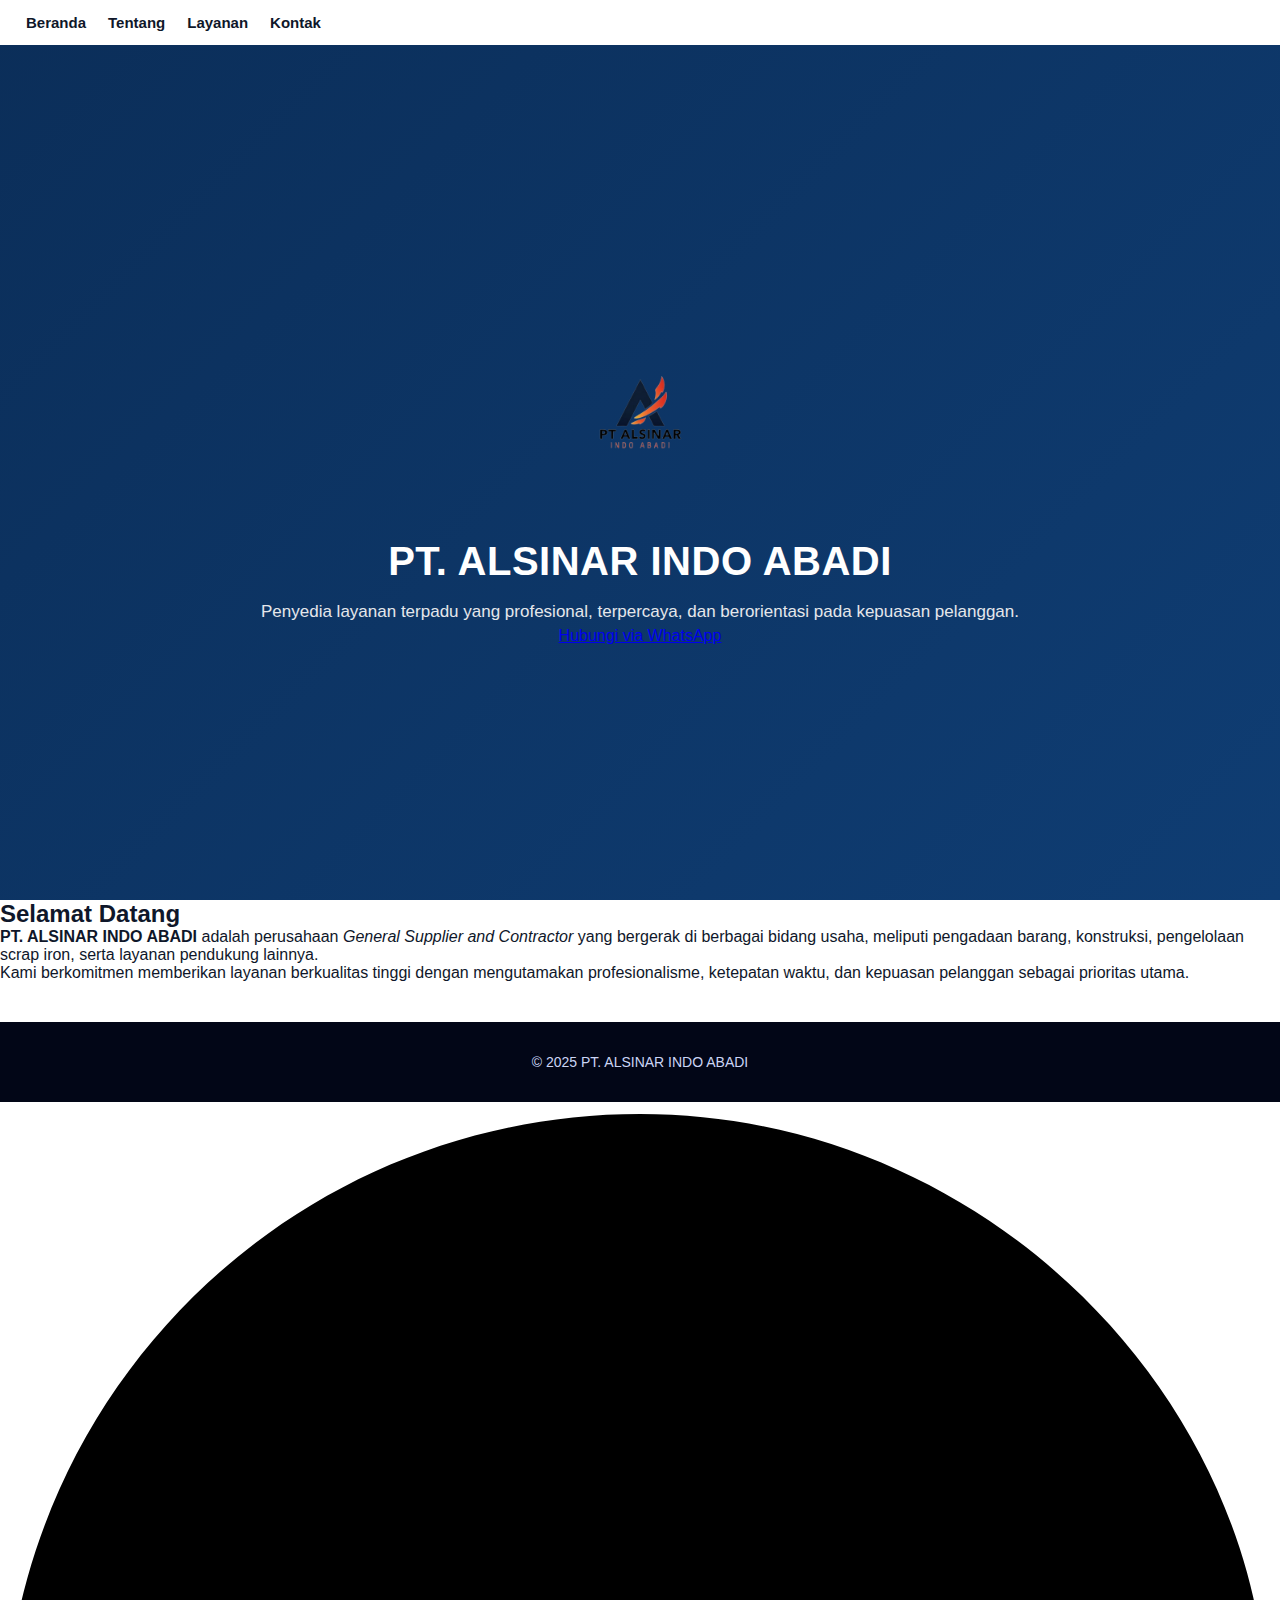
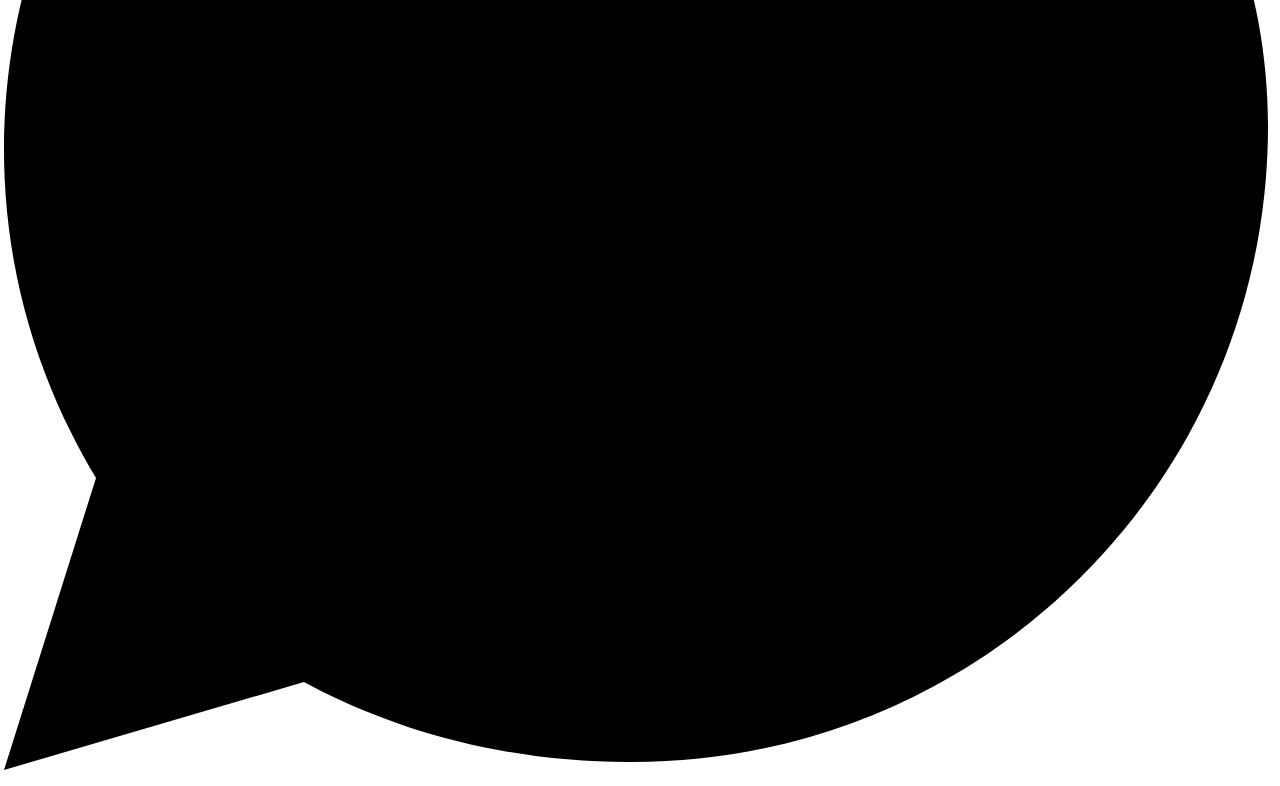
<file: index.html>
<!DOCTYPE html>
<html lang="id">
<head>
  <meta charset="UTF-8">
  <meta name="viewport" content="width=device-width, initial-scale=1.0">
  <title>PT. ALSINAR INDO ABADI</title>

  <!-- CSS -->
  <link rel="stylesheet" href="style.css">

  <!-- Favicon -->
  <link rel="icon" href="images/favicon.png" type="image/png">
</head>
<body>

<!-- ================= NAVBAR ================= -->
<nav class="navbar">
  <div class="logo">
  <div class="hamburger" onclick="toggleMenu()">☰</div>

  <div class="menu" id="navMenu">
    <a href="index.html">Beranda</a>
    <a href="tentang.html">Tentang</a>
    <a href="layanan.html">Layanan</a>
    <a href="kontak.html">Kontak</a>
  </div>
</nav>

<!-- ================= HERO ================= -->
<header class="hero">
  <!-- Logo WARNA untuk hero -->
  <img src="images/logo.png" alt="PT ALSINAR INDO ABADI" class="hero-logo">

  <h1>PT. ALSINAR INDO ABADI</h1>
  <p>
    Penyedia layanan terpadu yang profesional, terpercaya,
    dan berorientasi pada kepuasan pelanggan.
  </p>

  <a href="https://wa.me/628123456789" target="_blank" class="hero-btn">
    Hubungi via WhatsApp
  </a>
</header>

<!-- ================= CONTENT ================= -->
<section>
  <h2>Selamat Datang</h2>
  <p>
    <strong>PT. ALSINAR INDO ABADI</strong> adalah perusahaan
    <em>General Supplier and Contractor</em> yang bergerak
    di berbagai bidang usaha, meliputi pengadaan barang,
    konstruksi, pengelolaan scrap iron, serta layanan pendukung lainnya.
  </p>

  <p>
    Kami berkomitmen memberikan layanan berkualitas tinggi
    dengan mengutamakan profesionalisme, ketepatan waktu,
    dan kepuasan pelanggan sebagai prioritas utama.
  </p>
</section>

<!-- ================= FOOTER ================= -->
<footer>
  © 2025 PT. ALSINAR INDO ABADI
</footer>

<!-- ================= FLOATING WHATSAPP ================= -->
<a href="https://wa.me/628123456789" class="wa-float" target="_blank" aria-label="WhatsApp">
  <svg class="wa-icon" xmlns="http://www.w3.org/2000/svg" viewBox="0 0 32 32">
    <path d="M16 .3C7.2.3.1 7.4.1 16.2c0 2.9.8 5.7 2.3 8.2L.1 31.7l7.5-2.2c2.4 1.3 5.2 2 8.1 2h.1c8.8 0 15.9-7.1 15.9-15.9C31.7 7.4 24.6.3 16 .3z"/>
  </svg>
</a>

<!-- ================= SCRIPT ================= -->
<script>
function toggleMenu(){
  document.getElementById("navMenu").classList.toggle("show");
}
</script>

</body>
</html>
</file>
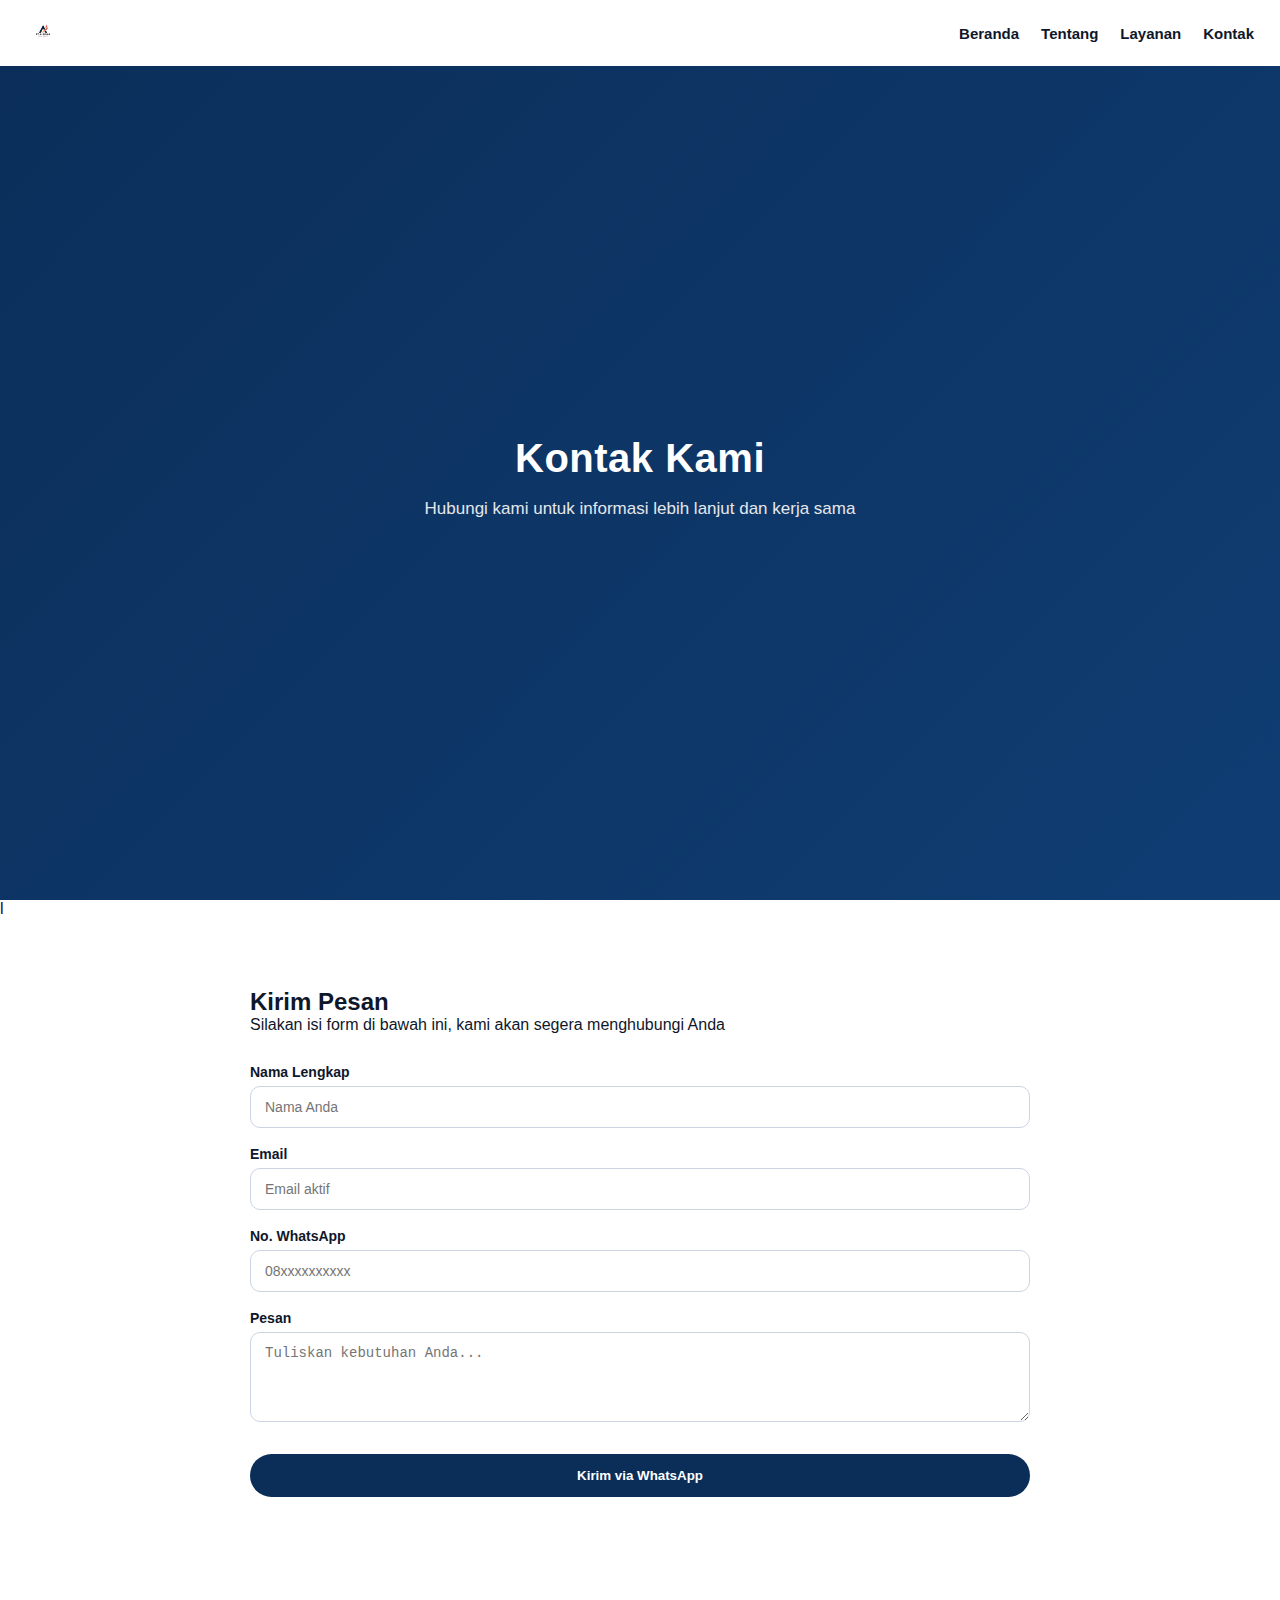
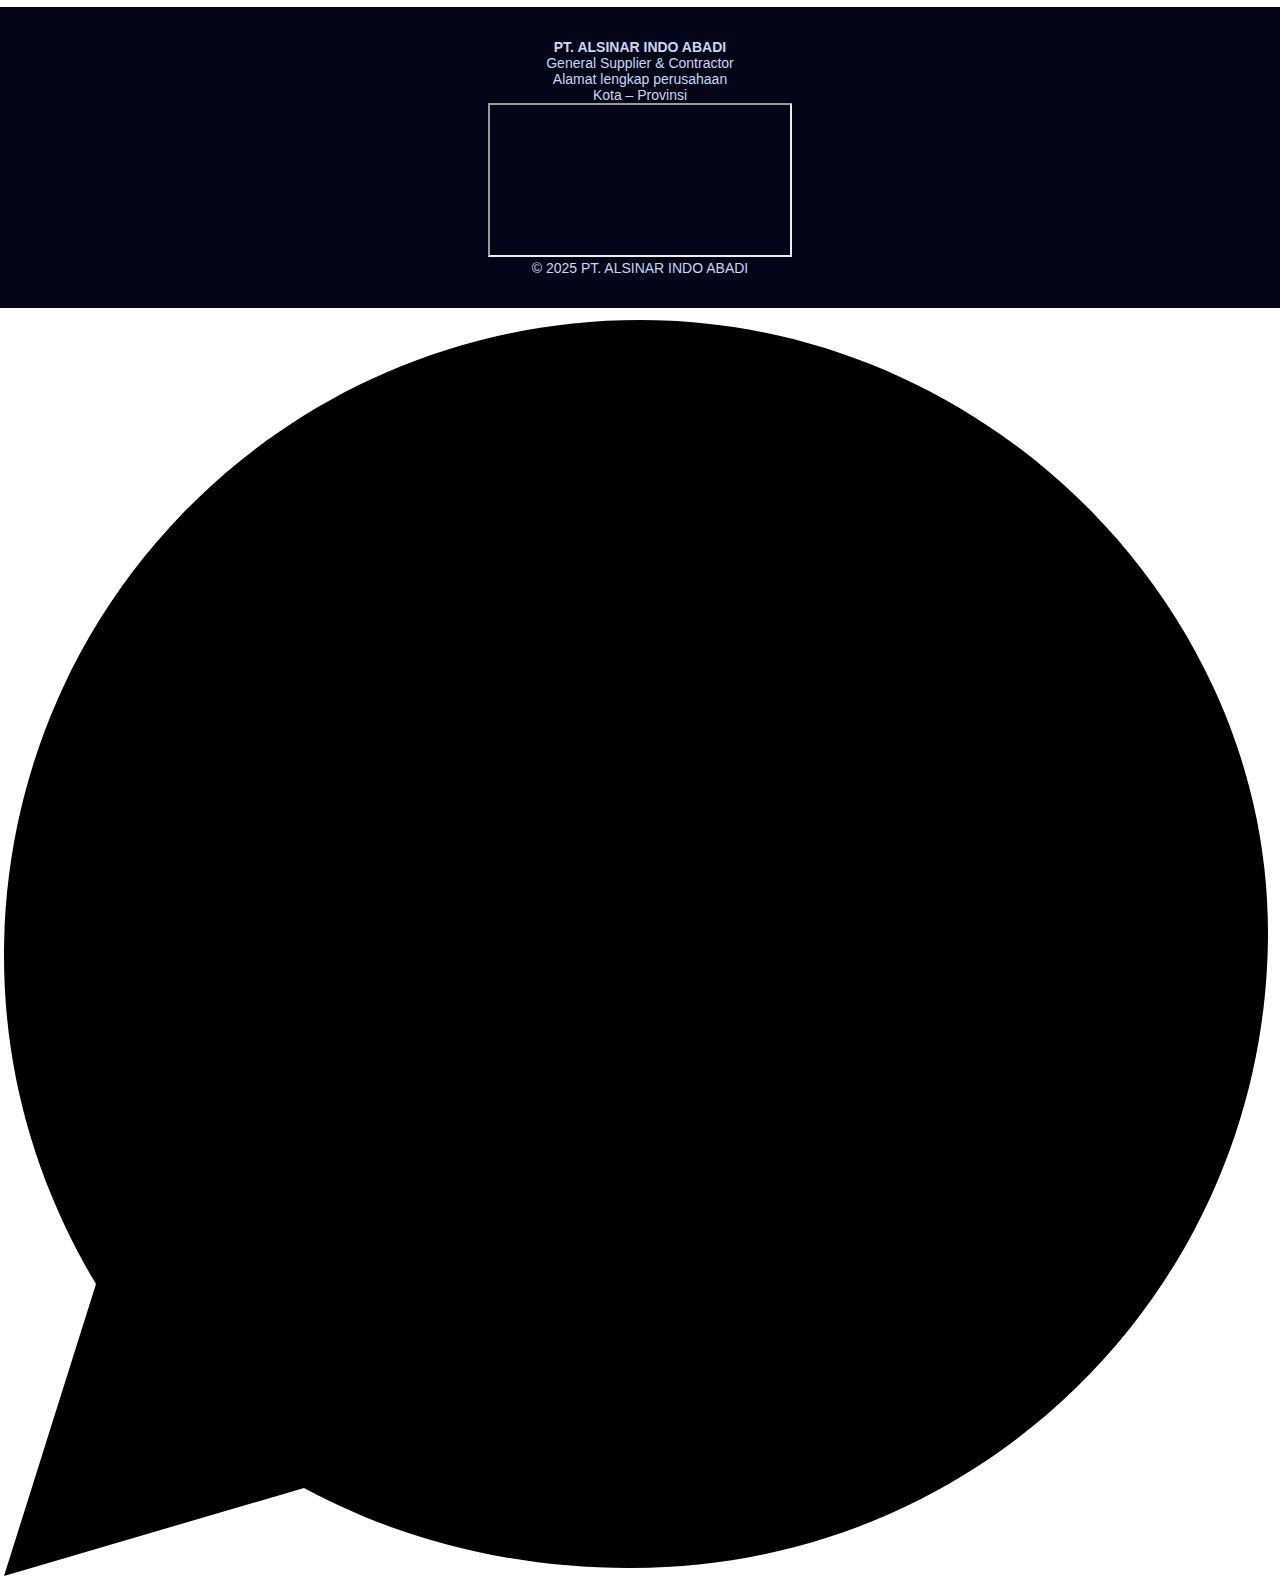
<file: kontak.html>
<!DOCTYPE html>
<html lang="id">
<head>
  <meta charset="UTF-8">
  <meta name="viewport" content="width=device-width, initial-scale=1.0">
  <title>Kontak | PT. ALSINAR INDO ABADI</title>

  <link rel="stylesheet" href="style.css">
  <link rel="icon" href="images/favicon.png" type="image/png">
</head>
<body>

<!-- ================= NAVBAR ================= -->

<div id="navbar"></div>

<script>
fetch("./navbar.html")
  .then(res => res.text())
  .then(data => {
    document.getElementById("navbar").innerHTML = data;
  });
</script>

<!-- ================= HERO ================= -->
<header class="hero">
  <h1>Kontak Kami</h1>
  <p>
    Hubungi kami untuk informasi lebih lanjut dan kerja sama
  </p>
</header>

l<!-- ================= CONTENT ================= -->

<section class="contact-form-section">
  <h2 class="section-title fade-up">Kirim Pesan</h2>
  <p class="section-subtitle fade-up">
    Silakan isi form di bawah ini, kami akan segera menghubungi Anda
  </p>

  <form class="contact-form fade-up" onsubmit="sendWhatsApp(); return false;">
    <div class="form-group">
      <label>Nama Lengkap</label>
      <input type="text" id="nama" placeholder="Nama Anda" required>
    </div>

    <div class="form-group">
      <label>Email</label>
      <input type="email" id="email" placeholder="Email aktif" required>
    </div>

    <div class="form-group">
      <label>No. WhatsApp</label>
      <input type="tel" id="telp" placeholder="08xxxxxxxxxx" required>
    </div>

    <div class="form-group">
      <label>Pesan</label>
      <textarea id="pesan" rows="4" placeholder="Tuliskan kebutuhan Anda..." required></textarea>
    </div>

    <button type="submit" class="form-btn">
      Kirim via WhatsApp
    </button>
  </form>
</section>

<!-- ================= FOOTER ================= -->
<footer class="site-footer">
  <div class="footer-content">
    <div class="footer-info">
      <strong>PT. ALSINAR INDO ABADI</strong><br>
      General Supplier & Contractor<br>
      Alamat lengkap perusahaan<br>
      Kota – Provinsi
    </div>

    <div class="footer-map">
      <iframe
        src="https://www.google.com/maps/embed?pb=GANTI_DENGAN_LINK_MAP_KAMU"
        loading="lazy"
        referrerpolicy="no-referrer-when-downgrade">
      </iframe>
    </div>
  </div>

  <div class="footer-bottom">
    © 2025 PT. ALSINAR INDO ABADI
  </div>
</footer>

<!-- ================= FLOATING WHATSAPP ================= -->
<a href="https://wa.me/628123456789" class="wa-float" target="_blank" aria-label="WhatsApp">
  <svg class="wa-icon" xmlns="http://www.w3.org/2000/svg" viewBox="0 0 32 32">
    <path d="M16 .3C7.2.3.1 7.4.1 16.2c0 2.9.8 5.7 2.3 8.2L.1 31.7l7.5-2.2c2.4 1.3 5.2 2 8.1 2h.1c8.8 0 15.9-7.1 15.9-15.9C31.7 7.4 24.6.3 16 .3z"/>
  </svg>
</a>

<script src="script.js"></script>

</body>
</html>
</file>
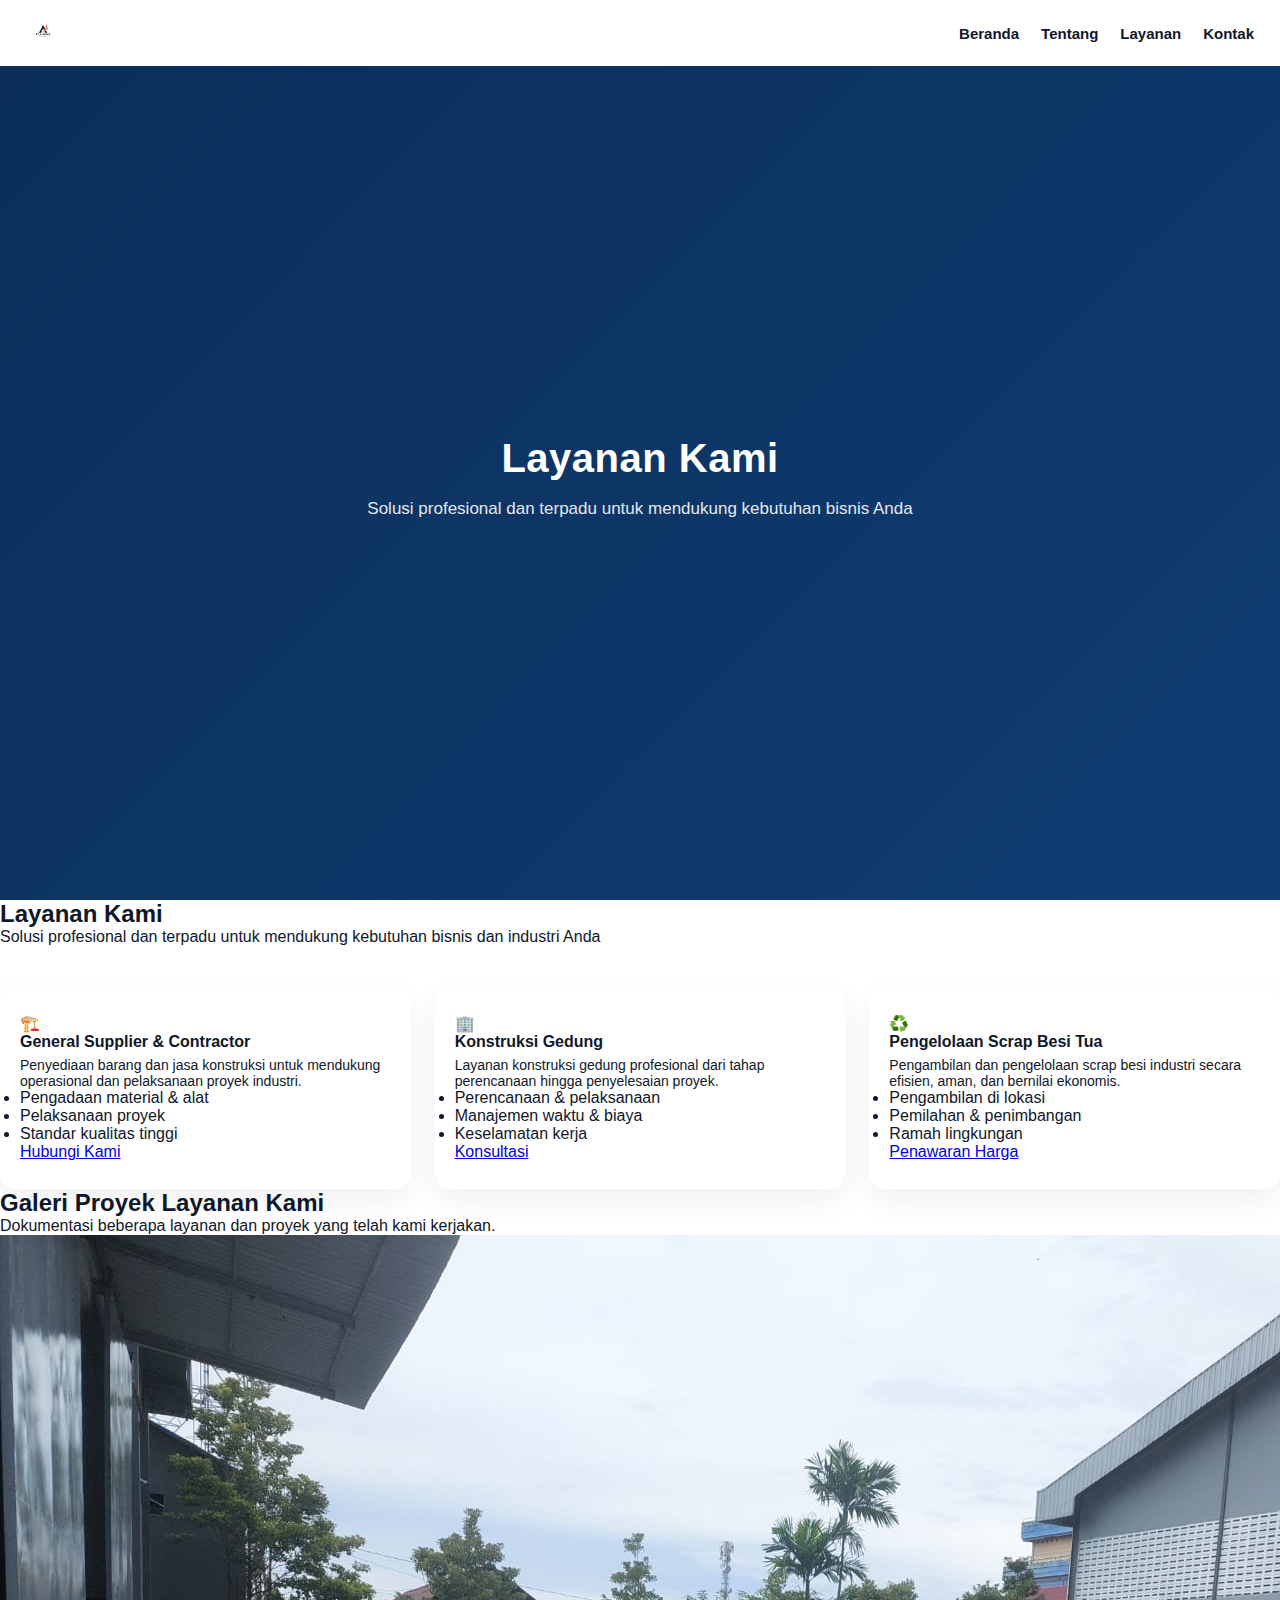
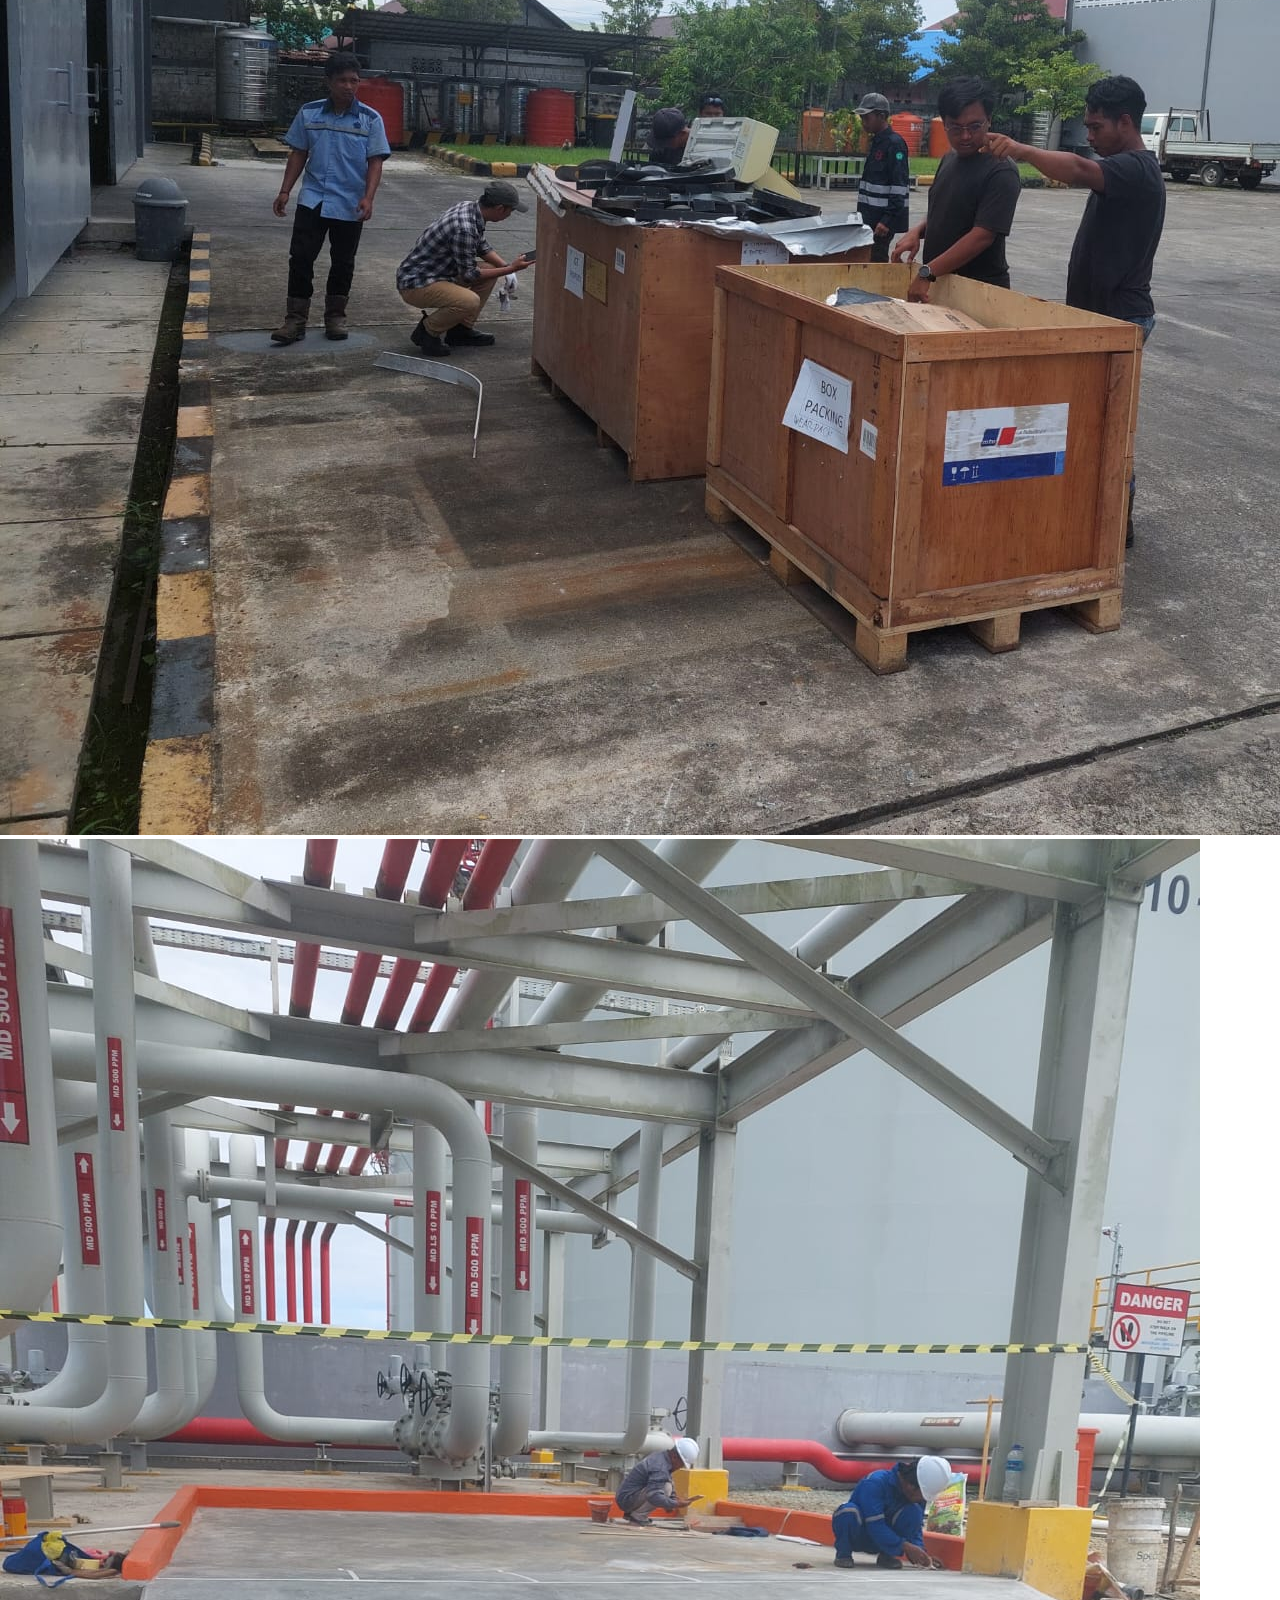
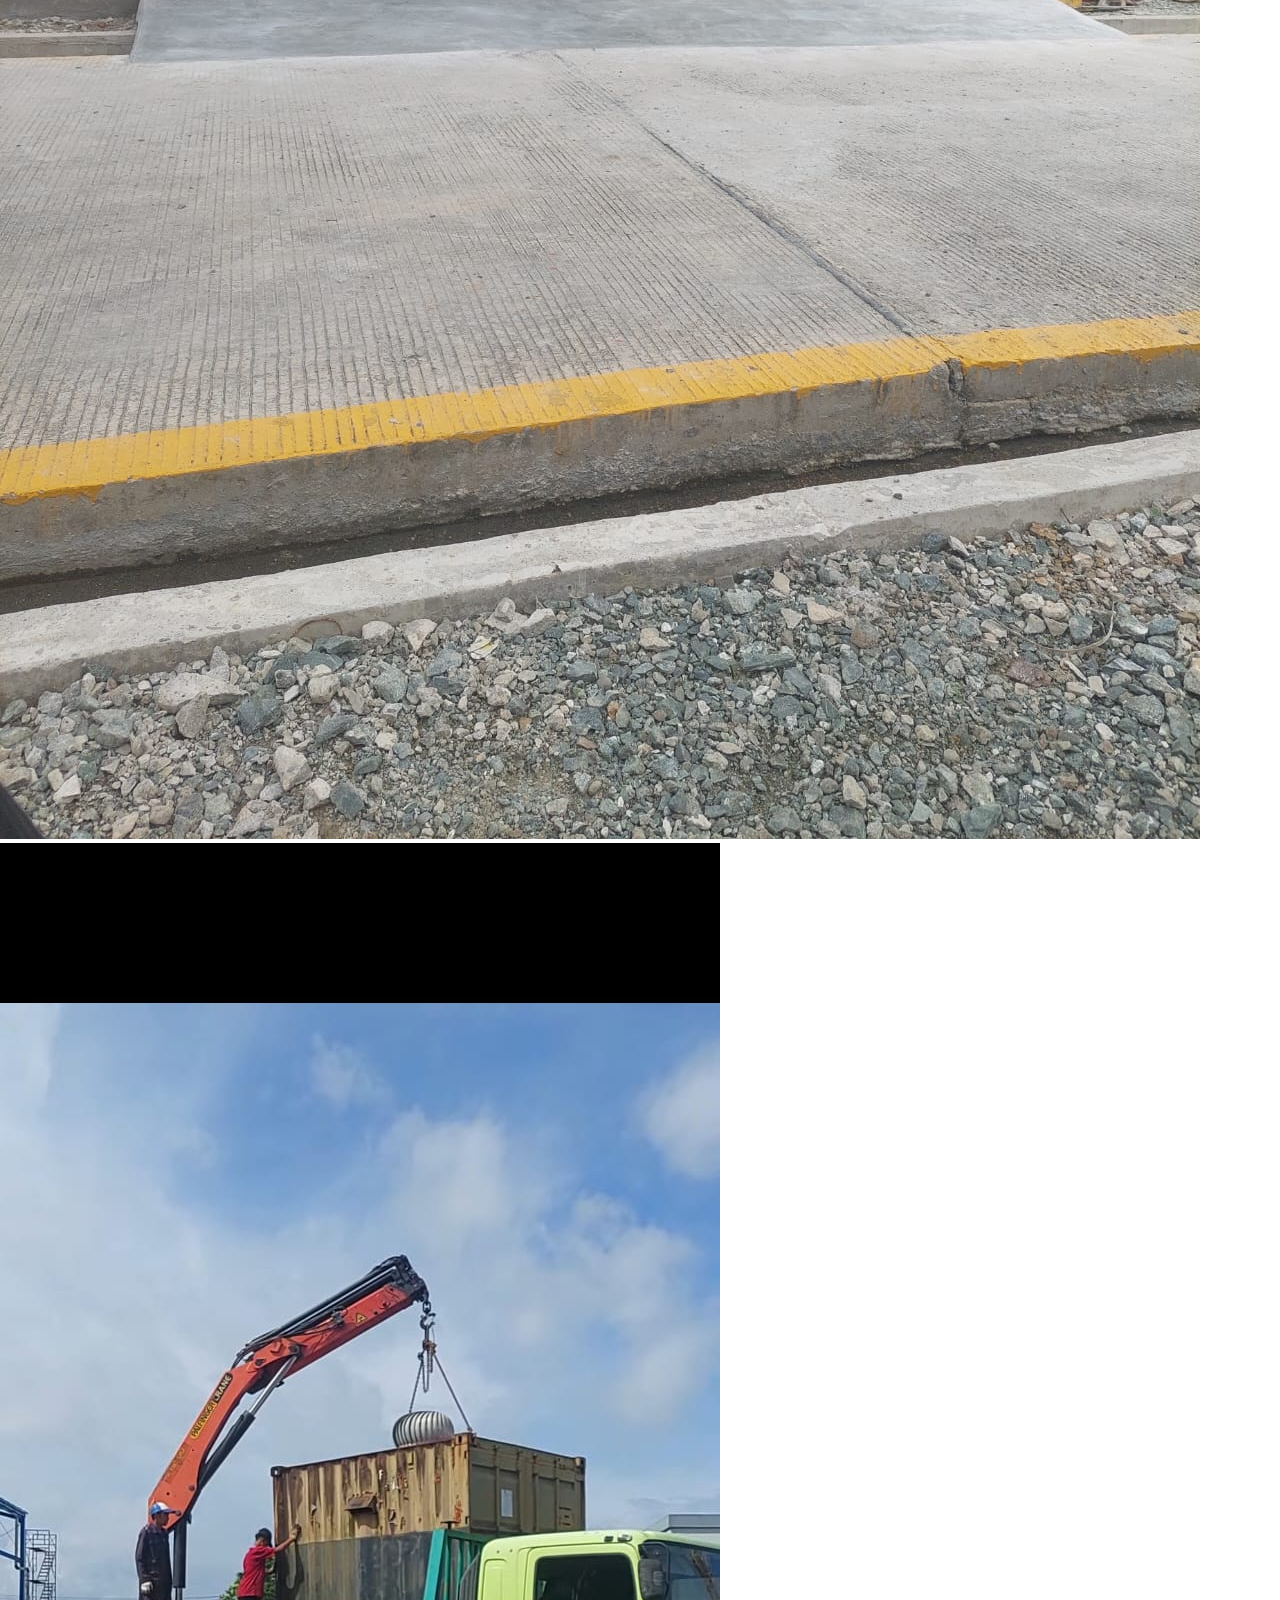
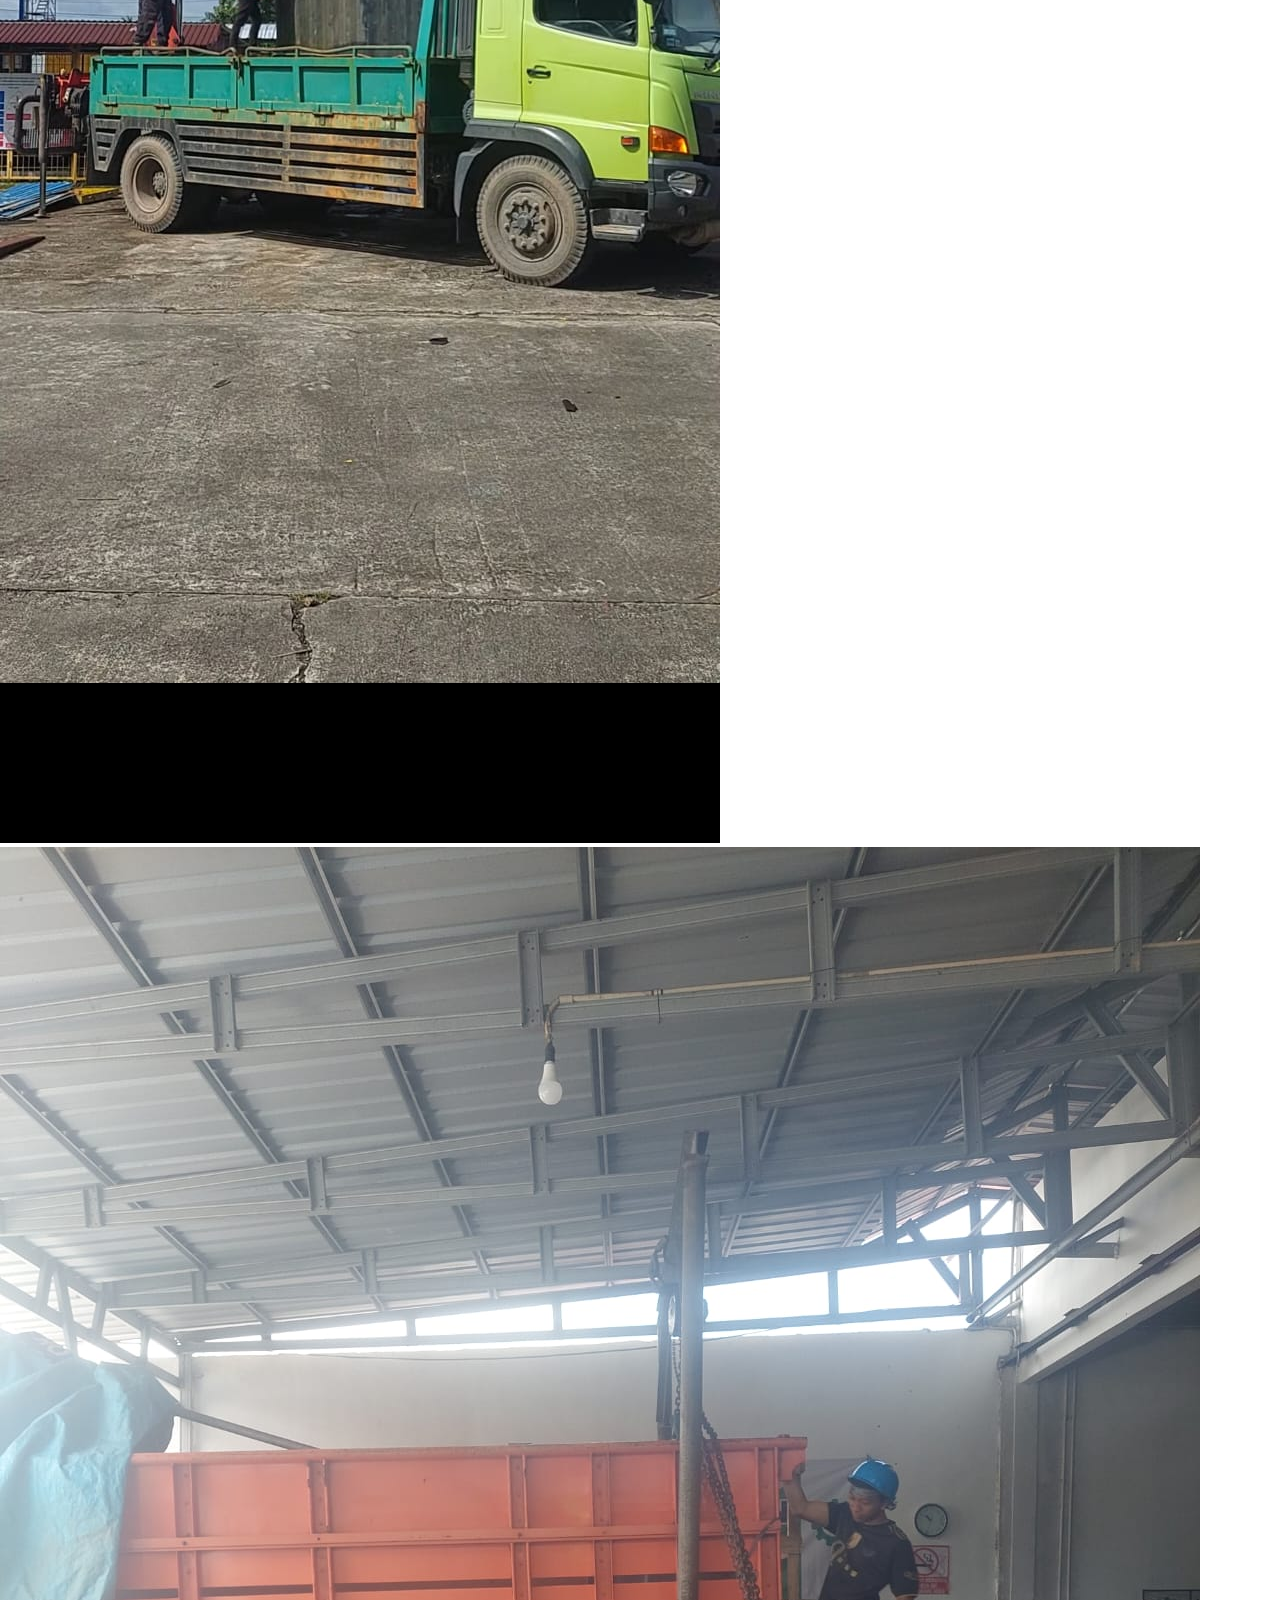
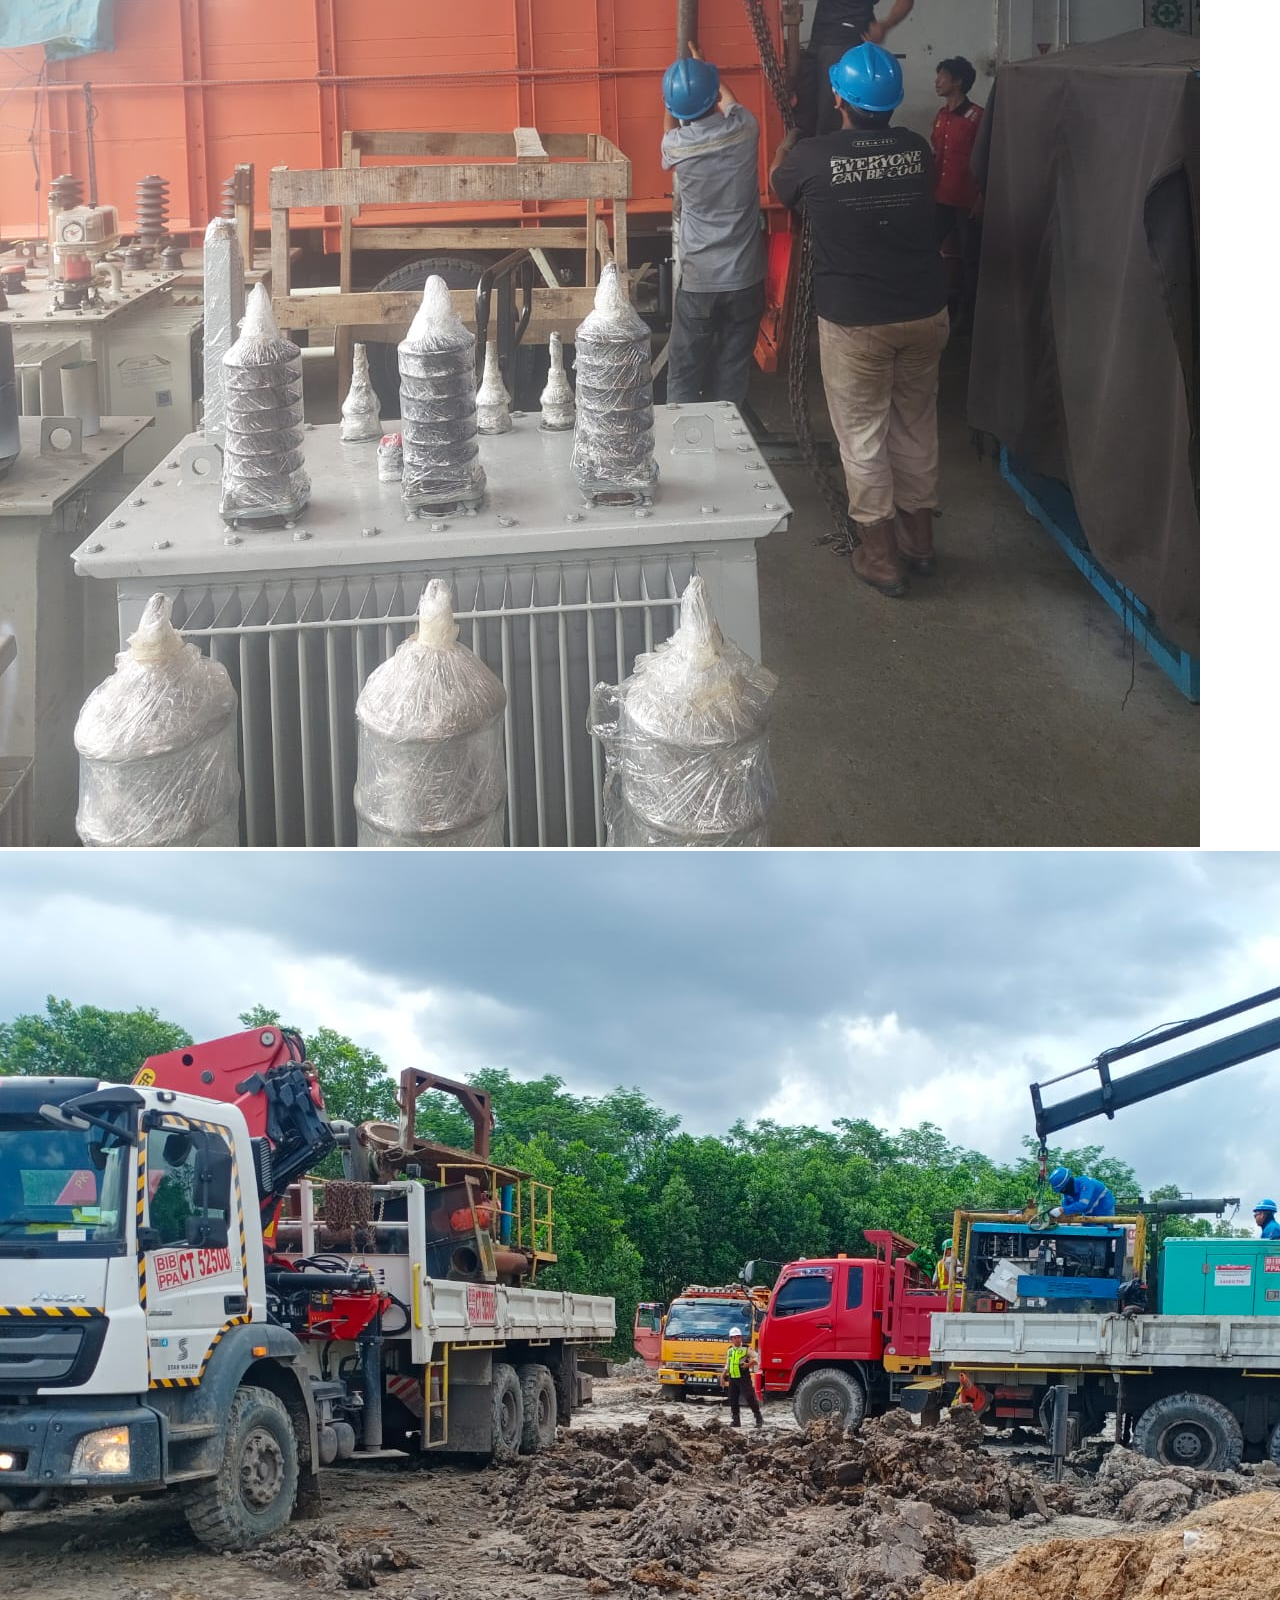
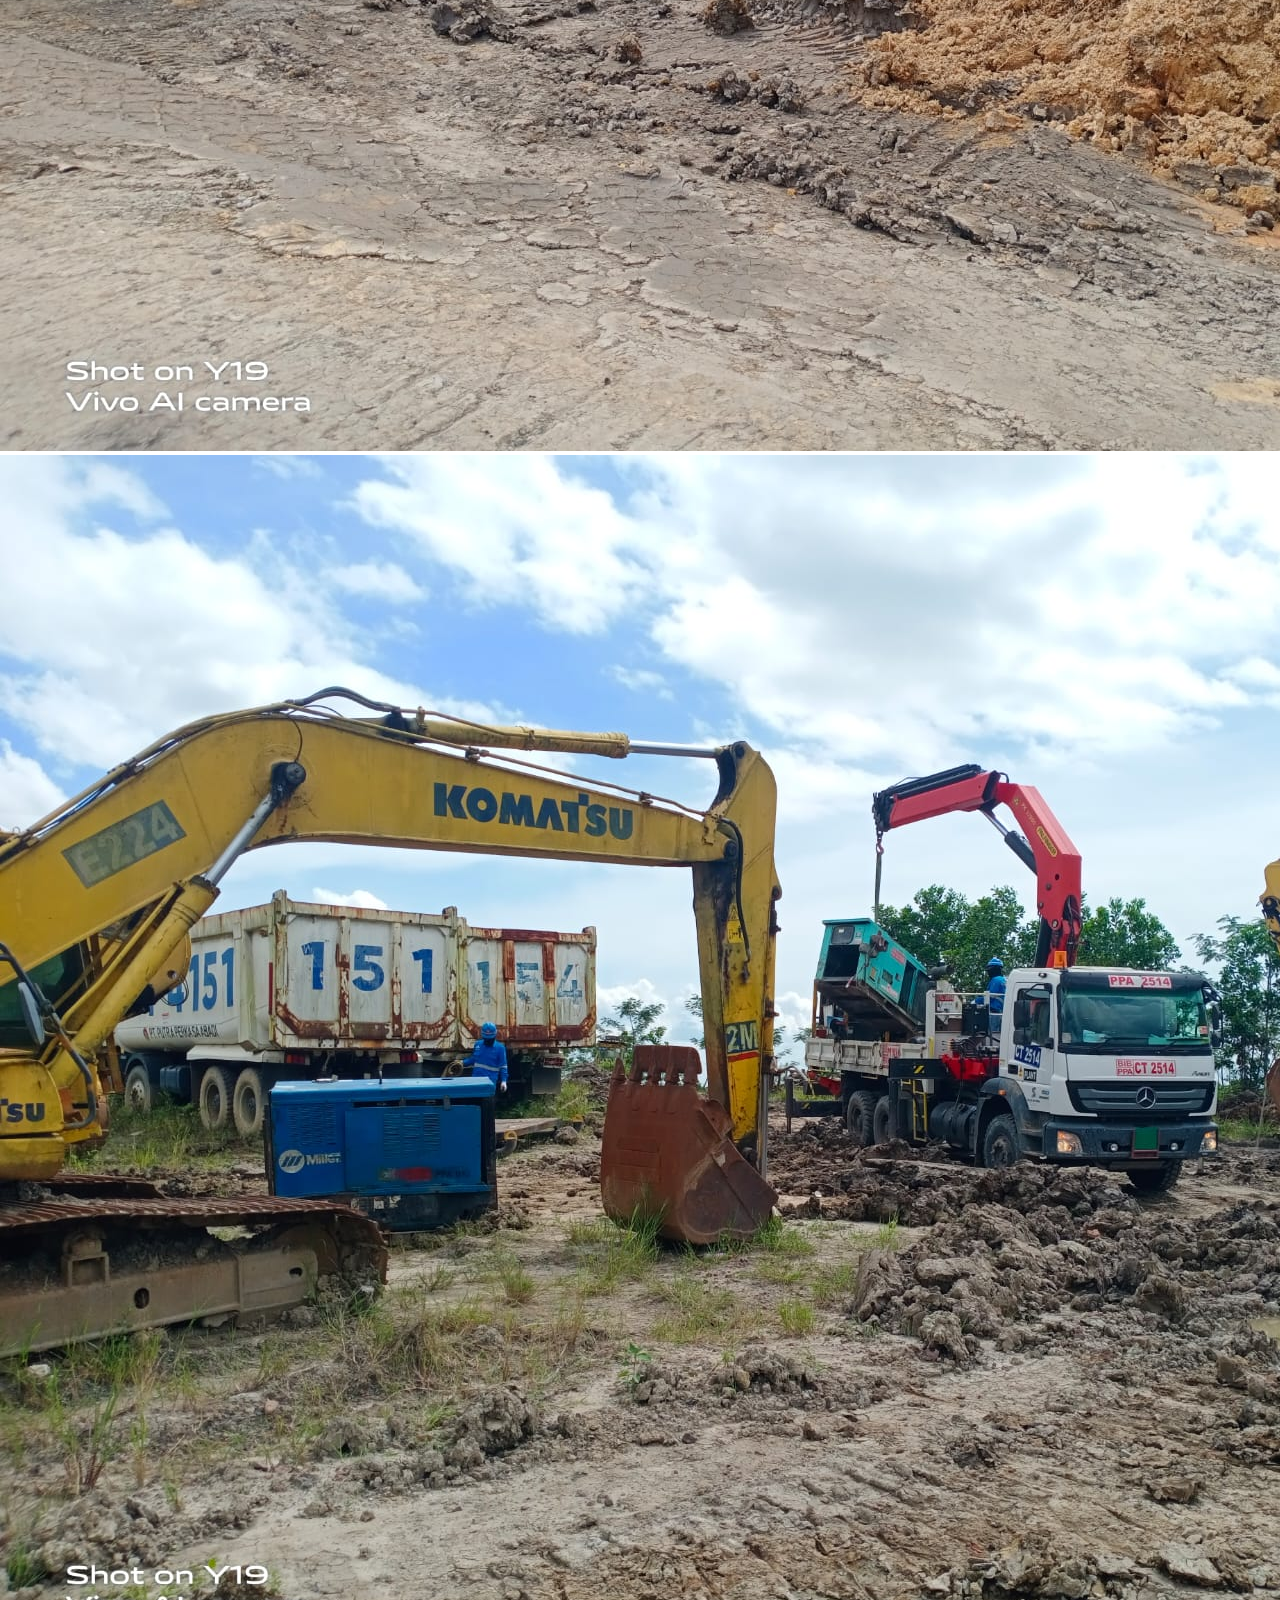
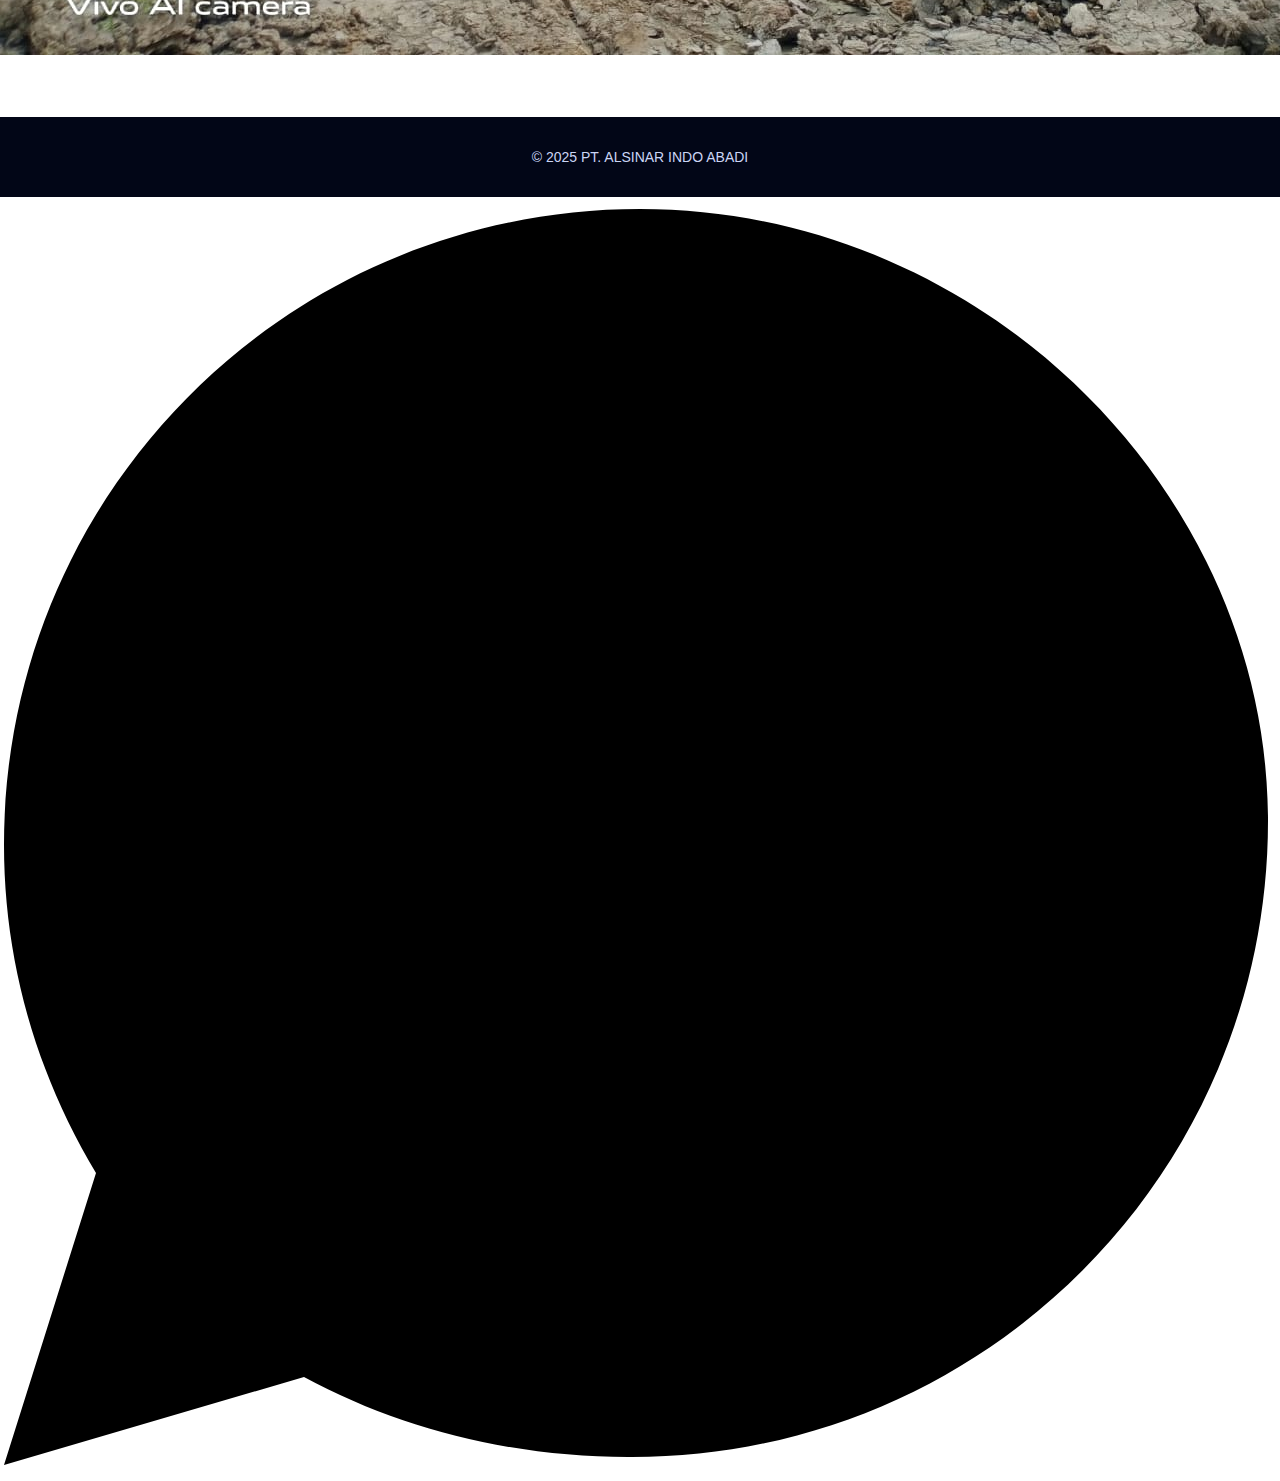
<file: layanan.html>
<!DOCTYPE html>
<html lang="id">
<head>
  <meta charset="UTF-8">
  <meta name="viewport" content="width=device-width, initial-scale=1.0">
  <title>Layanan | PT. ALSINAR INDO ABADI</title>

  <link rel="stylesheet" href="style.css">
  <link rel="icon" href="images/favicon.png" type="image/png">
</head>
<body>

<!-- ================= NAVBAR ================= -->

<div id="navbar"></div>

<script>
fetch("./navbar.html")
  .then(res => res.text())
  .then(data => {
    document.getElementById("navbar").innerHTML = data;
  });
</script>

<!-- ================= HERO ================= -->
<header class="hero">
  <h1 class="fade-up">Layanan Kami</h1>
  <p class="fade-up">
    Solusi profesional dan terpadu untuk mendukung kebutuhan bisnis Anda
  </p>
</header>

<!-- ================= CONTENT ================= -->
<section class="service-section">

  <div class="service-header fade-up">
    <h2>Layanan Kami</h2>
    <p>
      Solusi profesional dan terpadu untuk mendukung kebutuhan bisnis dan industri Anda
    </p>
  </div>

  <div class="service-grid">

    <!-- CARD 1 -->
    <div class="service-card fade-up">
      <div class="service-icon">🏗️</div>
      <h3>General Supplier & Contractor</h3>
      <p class="service-desc">
        Penyediaan barang dan jasa konstruksi untuk mendukung operasional
        dan pelaksanaan proyek industri.
      </p>
      <ul class="service-list">
        <li>Pengadaan material & alat</li>
        <li>Pelaksanaan proyek</li>
        <li>Standar kualitas tinggi</li>
      </ul>
      <a href="kontak.html" class="service-btn">Hubungi Kami</a>
    </div>

    <!-- CARD 2 -->
    <div class="service-card fade-up">
      <div class="service-icon">🏢</div>
      <h3>Konstruksi Gedung</h3>
      <p class="service-desc">
        Layanan konstruksi gedung profesional dari tahap perencanaan
        hingga penyelesaian proyek.
      </p>
      <ul class="service-list">
        <li>Perencanaan & pelaksanaan</li>
        <li>Manajemen waktu & biaya</li>
        <li>Keselamatan kerja</li>
      </ul>
      <a href="kontak.html" class="service-btn">Konsultasi</a>
    </div>

    <!-- CARD 3 -->
    <div class="service-card fade-up">
      <div class="service-icon">♻️</div>
      <h3>Pengelolaan Scrap Besi Tua</h3>
      <p class="service-desc">
        Pengambilan dan pengelolaan scrap besi industri secara efisien,
        aman, dan bernilai ekonomis.
      </p>
      <ul class="service-list">
        <li>Pengambilan di lokasi</li>
        <li>Pemilahan & penimbangan</li>
        <li>Ramah lingkungan</li>
      </ul>
      <a href="kontak.html" class="service-btn">Penawaran Harga</a>
    </div>

  </div>

</section>
<section class="service-gallery">
  <h2>Galeri Proyek Layanan Kami</h2>
  <p class="service-gallery-desc">
    Dokumentasi beberapa layanan dan proyek yang telah kami kerjakan.
  </p>

  <div class="gallery-grid">
    <img src="images/project001.jpg" onclick="openImg(this.src)" alt="Proyek 1">
    <img src="images/project002.jpg" onclick="openImg(this.src)" alt="Proyek 2">
    <img src="images/project003.jpg" onclick="openImg(this.src)" alt="Proyek 3">
    <img src="images/project004.jpg" onclick="openImg(this.src)" alt="Proyek 4">
    <img src="images/project005.jpg" onclick="openImg(this.src)" alt="Proyek 5">
    <img src="images/project006.jpg" onclick="openImg(this.src)" alt="Proyek 6">
 </div>
<!-- LIGHTBOX -->
<div id="lightbox" onclick="closeImg()">
  <img id="lightbox-img">
</div>
</div>
</div>
</section>
<!-- ================= FOOTER ================= -->
<footer>
  © 2025 PT. ALSINAR INDO ABADI
</footer>

<!-- ================= FLOATING WHATSAPP ================= -->
<a href="https://wa.me/628123456789" class="wa-float" target="_blank" aria-label="WhatsApp">
  <svg class="wa-icon" xmlns="http://www.w3.org/2000/svg" viewBox="0 0 32 32">
    <path d="M16 .3C7.2.3.1 7.4.1 16.2c0 2.9.8 5.7 2.3 8.2L.1 31.7l7.5-2.2c2.4 1.3 5.2 2 8.1 2h.1c8.8 0 15.9-7.1 15.9-15.9C31.7 7.4 24.6.3 16 .3z"/>
  </svg>
</a>
<script src="script.js"></script>

</body>
</html>
</file>
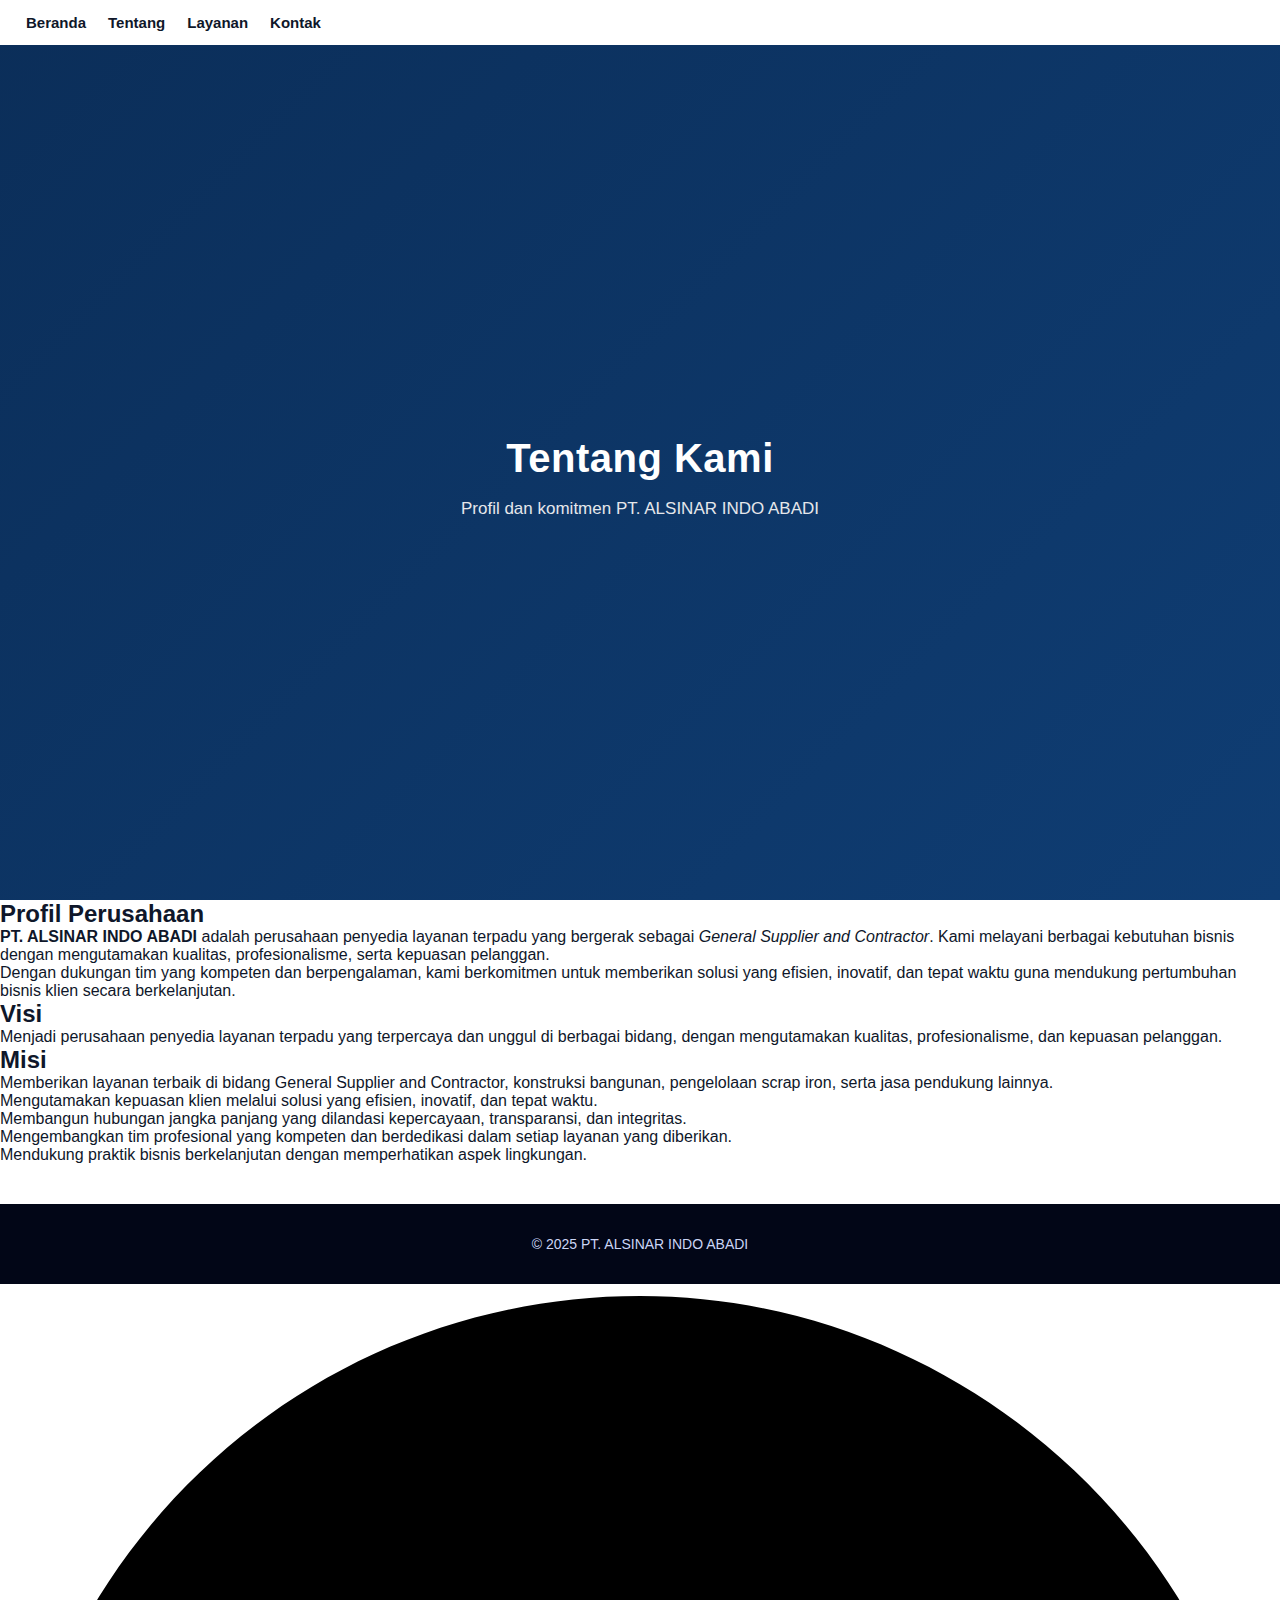
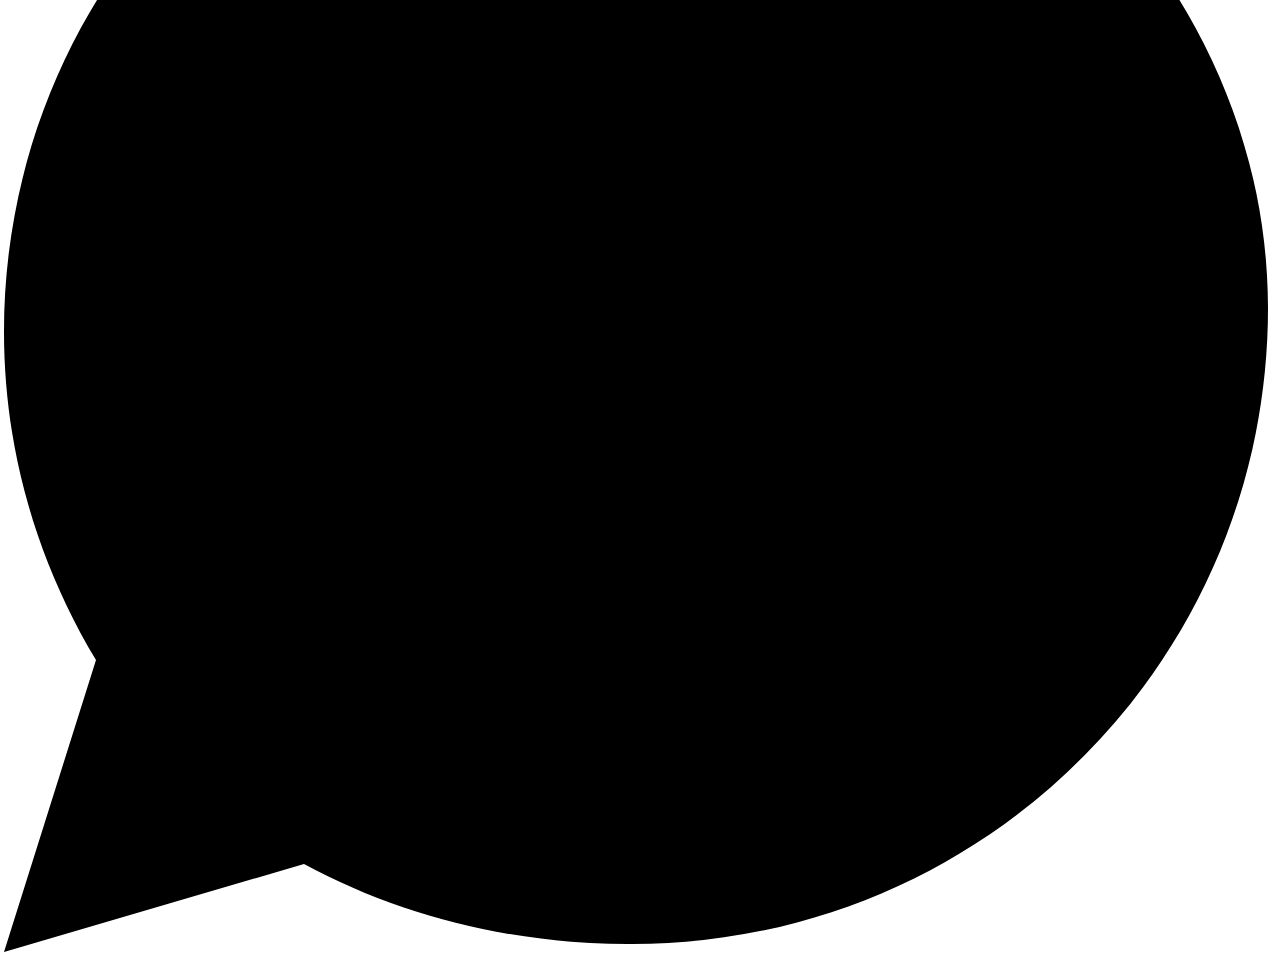
<file: tentang.html>
<!DOCTYPE html>
<html lang="id">
<head>
  <meta charset="UTF-8">
  <meta name="viewport" content="width=device-width, initial-scale=1.0">
  <title>Tentang Kami | PT. ALSINAR INDO ABADI</title>

  <!-- CSS -->
  <link rel="stylesheet" href="style.css">

  <!-- Favicon -->
  <link rel="icon" href="images/favicon.png" type="image/png">
</head>
<body>

<!-- ================= NAVBAR ================= -->
<nav class="navbar">
  <div class="logo">
  <div class="hamburger" onclick="toggleMenu()">☰</div>

  <div class="menu" id="navMenu">
    <a href="index.html">Beranda</a>
    <a href="tentang.html">Tentang</a>
    <a href="layanan.html">Layanan</a>
    <a href="kontak.html">Kontak</a>
  </div>
</nav>

<!-- ================= HERO ================= -->
<header class="hero">
  <h1>Tentang Kami</h1>
  <p>
    Profil dan komitmen PT. ALSINAR INDO ABADI
  </p>
</header>

<!-- ================= CONTENT ================= -->
<section>
  <h2>Profil Perusahaan</h2>
  <p>
    <strong>PT. ALSINAR INDO ABADI</strong> adalah perusahaan penyedia layanan
    terpadu yang bergerak sebagai <em>General Supplier and Contractor</em>.
    Kami melayani berbagai kebutuhan bisnis dengan mengutamakan kualitas,
    profesionalisme, serta kepuasan pelanggan.
  </p>

  <p>
    Dengan dukungan tim yang kompeten dan berpengalaman, kami berkomitmen
    untuk memberikan solusi yang efisien, inovatif, dan tepat waktu
    guna mendukung pertumbuhan bisnis klien secara berkelanjutan.
  </p>

  <h2>Visi</h2>
  <p>
    Menjadi perusahaan penyedia layanan terpadu yang terpercaya dan unggul
    di berbagai bidang, dengan mengutamakan kualitas, profesionalisme,
    dan kepuasan pelanggan.
  </p>

  <h2>Misi</h2>
  <ul>
    <li>
      Memberikan layanan terbaik di bidang General Supplier and Contractor,
      konstruksi bangunan, pengelolaan scrap iron, serta jasa pendukung lainnya.
    </li>
    <li>
      Mengutamakan kepuasan klien melalui solusi yang efisien, inovatif,
      dan tepat waktu.
    </li>
    <li>
      Membangun hubungan jangka panjang yang dilandasi kepercayaan,
      transparansi, dan integritas.
    </li>
    <li>
      Mengembangkan tim profesional yang kompeten dan berdedikasi
      dalam setiap layanan yang diberikan.
    </li>
    <li>
      Mendukung praktik bisnis berkelanjutan dengan memperhatikan
      aspek lingkungan.
    </li>
  </ul>
</section>

<!-- ================= FOOTER ================= -->
<footer>
  © 2025 PT. ALSINAR INDO ABADI
</footer>

<!-- ================= FLOATING WHATSAPP ================= -->
<a href="https://wa.me/628123456789" class="wa-float" target="_blank" aria-label="WhatsApp">
  <svg class="wa-icon" xmlns="http://www.w3.org/2000/svg" viewBox="0 0 32 32">
    <path d="M16 .3C7.2.3.1 7.4.1 16.2c0 2.9.8 5.7 2.3 8.2L.1 31.7l7.5-2.2c2.4 1.3 5.2 2 8.1 2h.1c8.8 0 15.9-7.1 15.9-15.9C31.7 7.4 24.6.3 16 .3z"/>
  </svg>
</a>

<!-- ================= SCRIPT ================= -->
<script>
function toggleMenu(){
  document.getElementById("navMenu").classList.toggle("show");
}
</script>

</body>
</html>
</file>
<file: style.css>
/* =====================================================
   RESET & BASE
===================================================== */
*{
  margin:0;
  padding:0;
  box-sizing:border-box;
}

html,body{
  width:100%;
  overflow-x:hidden;
  font-family:"Segoe UI", Arial, sans-serif;
  background:#fff;
  color:#0f172a;
}

/* =====================================================
   COLOR SYSTEM
===================================================== */
:root{
  --primary:#0b2e59;
  --secondary:#0f3d73;
  --accent:#d6b15e;
  --bg-soft:#f8fafc;
  --text-muted:#64748b;
  --dark:#020617;
}

/* =====================================================
   NAVBAR
===================================================== */
.navbar{
  position:fixed;
  top:0; left:0;
  width:100%;
  z-index:1000;
  background:#fff;
  padding:14px 26px;
  display:flex;
  justify-content:space-between;
  align-items:center;
  transition:.3s ease;
}

.navbar.scrolled{
  background:rgba(255,255,255,.9);
  backdrop-filter:blur(12px);
  box-shadow:0 8px 24px rgba(0,0,0,.08);
}

.nav-logo{
  height:34px;
}

.menu{
  display:flex;
  gap:22px;
}

.menu a{
  text-decoration:none;
  font-size:15px;
  font-weight:600;
  color:#0f172a;
  position:relative;
}

.menu a.active::after{
  content:"";
  position:absolute;
  left:0;
  bottom:-6px;
  width:100%;
  height:2px;
  background:var(--accent);
}

.hamburger{
  display:none;
  font-size:26px;
  cursor:pointer;
}

/* =====================================================
   HERO (GLOBAL & PREMIUM)
===================================================== */
.hero,
.hero-premium{
  min-height:100vh;
  padding:140px 20px 80px;
  display:flex;
  flex-direction:column;
  align-items:center;
  justify-content:center;
  text-align:center;
  color:#fff;
}

.hero{
  background:linear-gradient(135deg,var(--primary),var(--secondary));
}

.hero-premium{
  background:
    linear-gradient(135deg,rgba(11,46,89,.85),rgba(15,61,115,.85)),
    url("images/hero-project.jpg") center/cover no-repeat;
}

.hero-logo{
  max-width:200px;
  margin-bottom:24px;
}

.hero h1,
.hero-premium h1{
  font-size:40px;
  font-weight:800;
  letter-spacing:.5px;
}

.hero p,
.hero-tagline{
  margin-top:14px;
  font-size:17px;
  line-height:1.7;
  color:#e5e7eb;
}

.hero-actions{
  margin-top:36px;
  display:flex;
  gap:18px;
  justify-content:center;
}

/* =====================================================
   BUTTON
===================================================== */
.btn{
  padding:14px 32px;
  border-radius:999px;
  background:var(--primary);
  color:#fff;
  text-decoration:none;
  font-weight:600;
  font-size:15px;
}

.btn.outline{
  background:transparent;
  border:2px solid var(--primary);
  color:var(--primary);
}

.btn.outline.light{
  border-color:#fff;
  color:#fff;
}

/* =====================================================
   SECTION GLOBAL
===================================================== */
.section{
  padding:70px 20px;
}

.section.alt{
  background:var(--bg-soft);
  padding:60px 20px;
}

.container{
  max-width:1200px;
  margin:auto;
}

.container.narrow{
  max-width:820px;
}

.center{
  text-align:center;
}

.section h2{
  font-size:28px;
  margin-bottom:12px;
}

.section p{
  font-size:15px;
  line-height:1.8;
  color:var(--text-muted);
}

/* =====================================================
   SERVICES
===================================================== */
.services-grid,
.service-grid{
  margin-top:40px;
  display:grid;
  grid-template-columns:repeat(auto-fit,minmax(220px,1fr));
  gap:24px;
}

.service-card{
  height:160px;
  perspective:1200px;
}

.flip-inner{
  width:100%;
  height:100%;
  transition:.7s ease;
  transform-style:preserve-3d;
}

.flip-card:hover .flip-inner{
  transform:rotateY(180deg);
}

.flip-front,
.flip-back{
  position:absolute;
  inset:0;
  padding:20px;
  border-radius:16px;
  display:flex;
  align-items:center;
  justify-content:center;
  text-align:center;
  backface-visibility:hidden;
}

.flip-front{
  background:#fff;
  box-shadow:0 12px 30px rgba(0,0,0,.08);
}

.flip-back{
  background:linear-gradient(135deg,var(--primary),var(--secondary));
  color:#fff;
  transform:rotateY(180deg);
}

/* =====================================================
   TRUST / KEUNGGULAN / LEGALITAS
===================================================== */
.trust-grid{
  margin-top:36px;
  display:grid;
  grid-template-columns:repeat(auto-fit,minmax(260px,1fr));
  gap:24px;
}

.trust-item{
  background:#fff;
  padding:26px;
  border-radius:18px;
  box-shadow:0 14px 36px rgba(0,0,0,.08);
  text-align:center;
}

.trust-item strong{
  display:block;
  margin-bottom:8px;
  font-size:15px;
}

.trust-main{
  grid-column:1/-1;
}

/* =====================================================
   CLIENT LOGO SLIDER
===================================================== */
.client-slider{
  margin-top:36px;
  overflow:hidden;
}

.client-track{
  display:flex;
  align-items:center;
  gap:50px;
  animation:scroll-client 35s linear infinite;
}

.client-track img{
  height:60px;
  opacity:.75;
  filter:grayscale(100%);
  transition:.3s;
}

.client-track img:hover{
  opacity:1;
  filter:grayscale(0);
  transform:scale(1.05);
}

@keyframes scroll-client{
  from{transform:translateX(0)}
  to{transform:translateX(-50%)}
}

/* =====================================================
   TESTIMONI
===================================================== */
.testimonial-grid{
  margin-top:40px;
  display:grid;
  grid-template-columns:repeat(auto-fit,minmax(280px,1fr));
  gap:26px;
}

.testimonial-card{
  background:#fff;
  padding:30px 26px;
  border-radius:18px;
  box-shadow:0 18px 42px rgba(0,0,0,.08);
  position:relative;
}

.testimonial-card::before{
  content:"“";
  position:absolute;
  top:16px;
  left:20px;
  font-size:60px;
  color:var(--accent);
  opacity:.25;
}

.testimonial-text{
  font-size:15px;
  line-height:1.8;
  margin-bottom:20px;
}

.testimonial-author strong{
  font-size:14px;
}

.testimonial-author span{
  font-size:13px;
  color:var(--text-muted);
}

/* =====================================================
   CONTACT FORM
===================================================== */
.contact-form-section{
  padding:70px 20px;
  max-width:820px;
  margin:auto;
}

.contact-form{
  margin-top:30px;
  display:grid;
  gap:18px;
}

.form-group label{
  font-size:14px;
  font-weight:600;
  margin-bottom:6px;
  display:block;
}

.form-group input,
.form-group textarea{
  width:100%;
  padding:12px 14px;
  border-radius:10px;
  border:1px solid #cbd5e1;
  font-size:14px;
}

.form-btn{
  margin-top:10px;
  padding:14px;
  border-radius:999px;
  border:none;
  background:var(--primary);
  color:#fff;
  font-weight:600;
  cursor:pointer;
}

/* =====================================================
   MAP
===================================================== */
.map-wrapper{
  margin-top:30px;
  border-radius:18px;
  overflow:hidden;
  box-shadow:0 15px 35px rgba(0,0,0,.15);
}

.map-wrapper iframe{
  width:100%;
  height:380px;
  border:0;
}

/* =====================================================
   FOOTER
===================================================== */
footer{
  background:var(--dark);
  color:#cbd5f5;
  text-align:center;
  padding:32px 20px;
  font-size:14px;
}

/* =====================================================
   RESPONSIVE
===================================================== */
@media(max-width:768px){
  .hamburger{display:block}

  .menu{
    position:absolute;
    top:68px;
    right:20px;
    background:#fff;
    flex-direction:column;
    gap:16px;
    padding:20px;
    border-radius:16px;
    display:none;
    box-shadow:0 20px 40px rgba(0,0,0,.18);
  }

  .menu.show{display:flex}

  .hero h1,
  .hero-premium h1{
    font-size:30px;
  }

  .hero,
  .hero-premium{
    padding-top:150px;
  }
}
/* =====================================================
   FINAL POLISH – SECTION LAYOUT
===================================================== */

/* ---------- JUDUL SECTION ---------- */
.section h2{
  margin-bottom:10px;
}

.section > p,
.section .center p{
  max-width:720px;
  margin:0 auto 30px;
}

/* ---------- LAYANAN UTAMA ---------- */
.services-grid{
  margin-top:30px;
}

.service-card{
  background:#fff;
  border-radius:16px;
  box-shadow:0 12px 30px rgba(0,0,0,.06);
  height:auto;
  padding:28px 20px;
  perspective:none;
}

.service-card h3{
  font-size:16px;
  margin-bottom:6px;
}

.service-card p{
  font-size:14px;
}

/* ---------- WHY CHOOSE US ---------- */
.trust-grid{
  margin-top:30px;
}

.trust-item{
  transition:.25s ease;
}

.trust-item:hover{
  transform:translateY(-4px);
  box-shadow:0 20px 45px rgba(0,0,0,.12);
}

/* ---------- CLIENT LOGO (FIX UTAMA) ---------- */
.client-slider{
  margin-top:24px;
}

.client-track{
  justify-content:center;
}

.client-track img{
  height:56px;
  margin:0 8px;
}

/* ---------- TESTIMONI ---------- */
.testimonial-grid{
  margin-top:30px;
}

.testimonial-card{
  text-align:left;
}

.testimonial-text{
  margin-bottom:18px;
}

.testimonial-author{
  border-top:1px solid #e5e7eb;
  padding-top:14px;
}

/* ---------- LEGALITAS ---------- */
.trust-main{
  margin-bottom:10px;
}

/* ---------- CTA ---------- */
section.center{
  background:linear-gradient(180deg,#f8fafc,#ffffff);
}

section.center h2{
  margin-bottom:8px;
}

/* ---------- FOOTER ---------- */
footer{
  margin-top:40px;
}

/* =====================================================
   MOBILE POLISH
===================================================== */
@media(max-width:768px){

  .section{
    padding:56px 18px;
  }

  .service-card{
    padding:24px 18px;
  }

  .client-track img{
    height:48px;
  }

  .testimonial-card{
    padding:26px 22px;
  }
}
</file>
